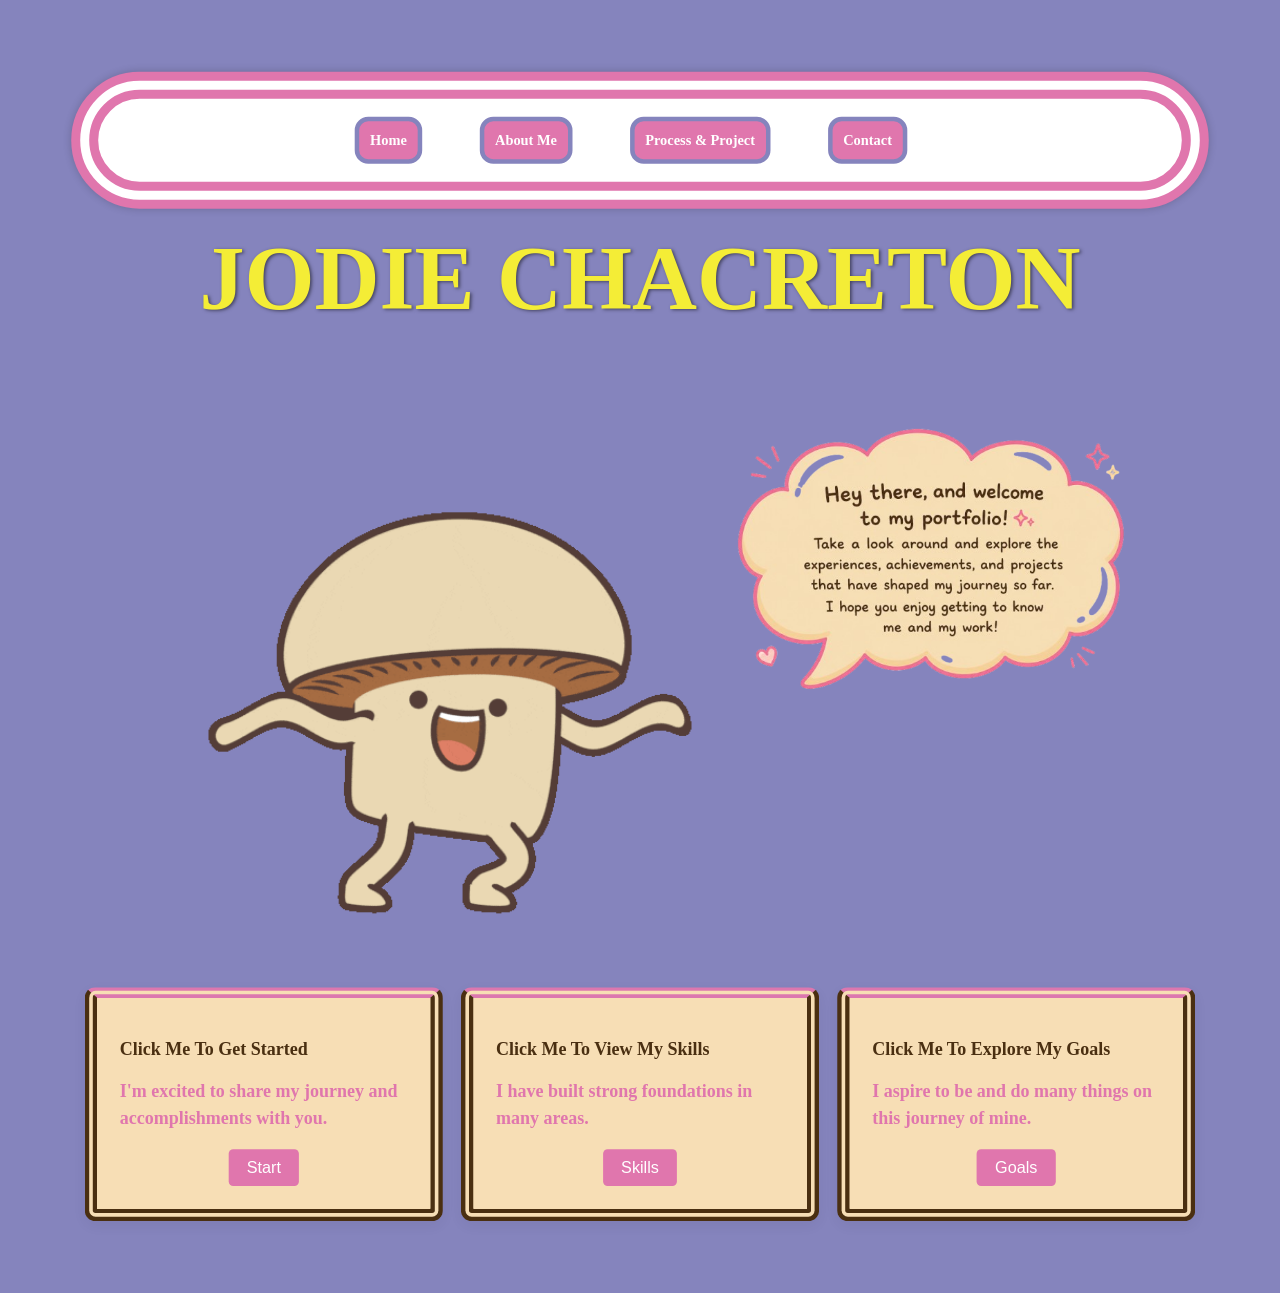
<file: index.html>
<!DOCTYPE html>
<html lang="en">

<head>
    <meta charset="UTF-8">
    <meta name="viewport" content="width=device-width, initial-scale=1.0">
    <title>My First Web Page</title>
    <link rel="stylesheet" href="style.css">
    <script src="script.js" defer></script>
</head>
<!-- done -->
<body>

    <div class="opening">

        <nav class="nav-bar">
            <a href="index.html">Home</a>
            <a href="about.html">About Me</a>
            <a href="process.html">Process & Project</a>
            <a href="contact.html">Contact</a>
        </nav>


        <h1>
            <span class="name-word">JODIE CHACRETON
            </span>
        </h1>


        <div class="images-row">
            <img id="mushroom" src="Dance Dancing Sticker by sillyshroomans.gif" alt="mushroom dancing"
                class="mushroom">
            <img id="bubbleBtn" src="Bubble_letter-removebg-preview.png" alt="speech bubble" class="speech-bubble"
                role="button" tabindex="0">
        </div>


        <div class="container">
            <div class="click-me">
                <h3>Click Me To Get Started</h3>
                <p>I'm excited to share my journey and accomplishments with you.</p>
                <button class="start-btn">Start</button>
            </div>

            <div class="click-me">
                <h3>Click Me To View My Skills</h3>
                <p> I have built strong foundations in many areas.</p>
                <button class="skills-btn">Skills</button>
            </div>

            <div class="click-me">
                <h3>Click Me To Explore My Goals</h3>
                <p>I aspire to be and do many things on this journey of mine.</p>
                <button class="goals-btn">Goals</button>
            </div>




        </div>
    </div>
    <div class="skill">
        <h1>Skills</h1>
        <img src="python.png">
        <img src="html.png">
        <img src="css.png">
        <br><br><br>
        <img src="javasript.png">
        <br><br><br><br>
        <img src="entrepreneurship.png">
        <br><br><br><br>
        <img src="CCNA.png">
        <br><br><br>
        <button class="return-btn">Return</button>
    </div>

    <div class="goals">
        <h1>Goals</h1>
        <img src="graduate.png"><h2>Graduate College</h2>
        
        <img src="Real estate development.png"><h2>Real Estate Development</h2>
        
        <img src="What-Is-Play-Therapy-removebg-preview.png"><h2>Build a Non-Profit Organization</h2>
       
        <img src="o-PHILANTHROPY-facebook-removebg-preview.png"><h2>Philanthropy</h2>

        <br><br><br>

        <button class="return-btn2">Return</button>
    </div>


</body>

</html>
</file>
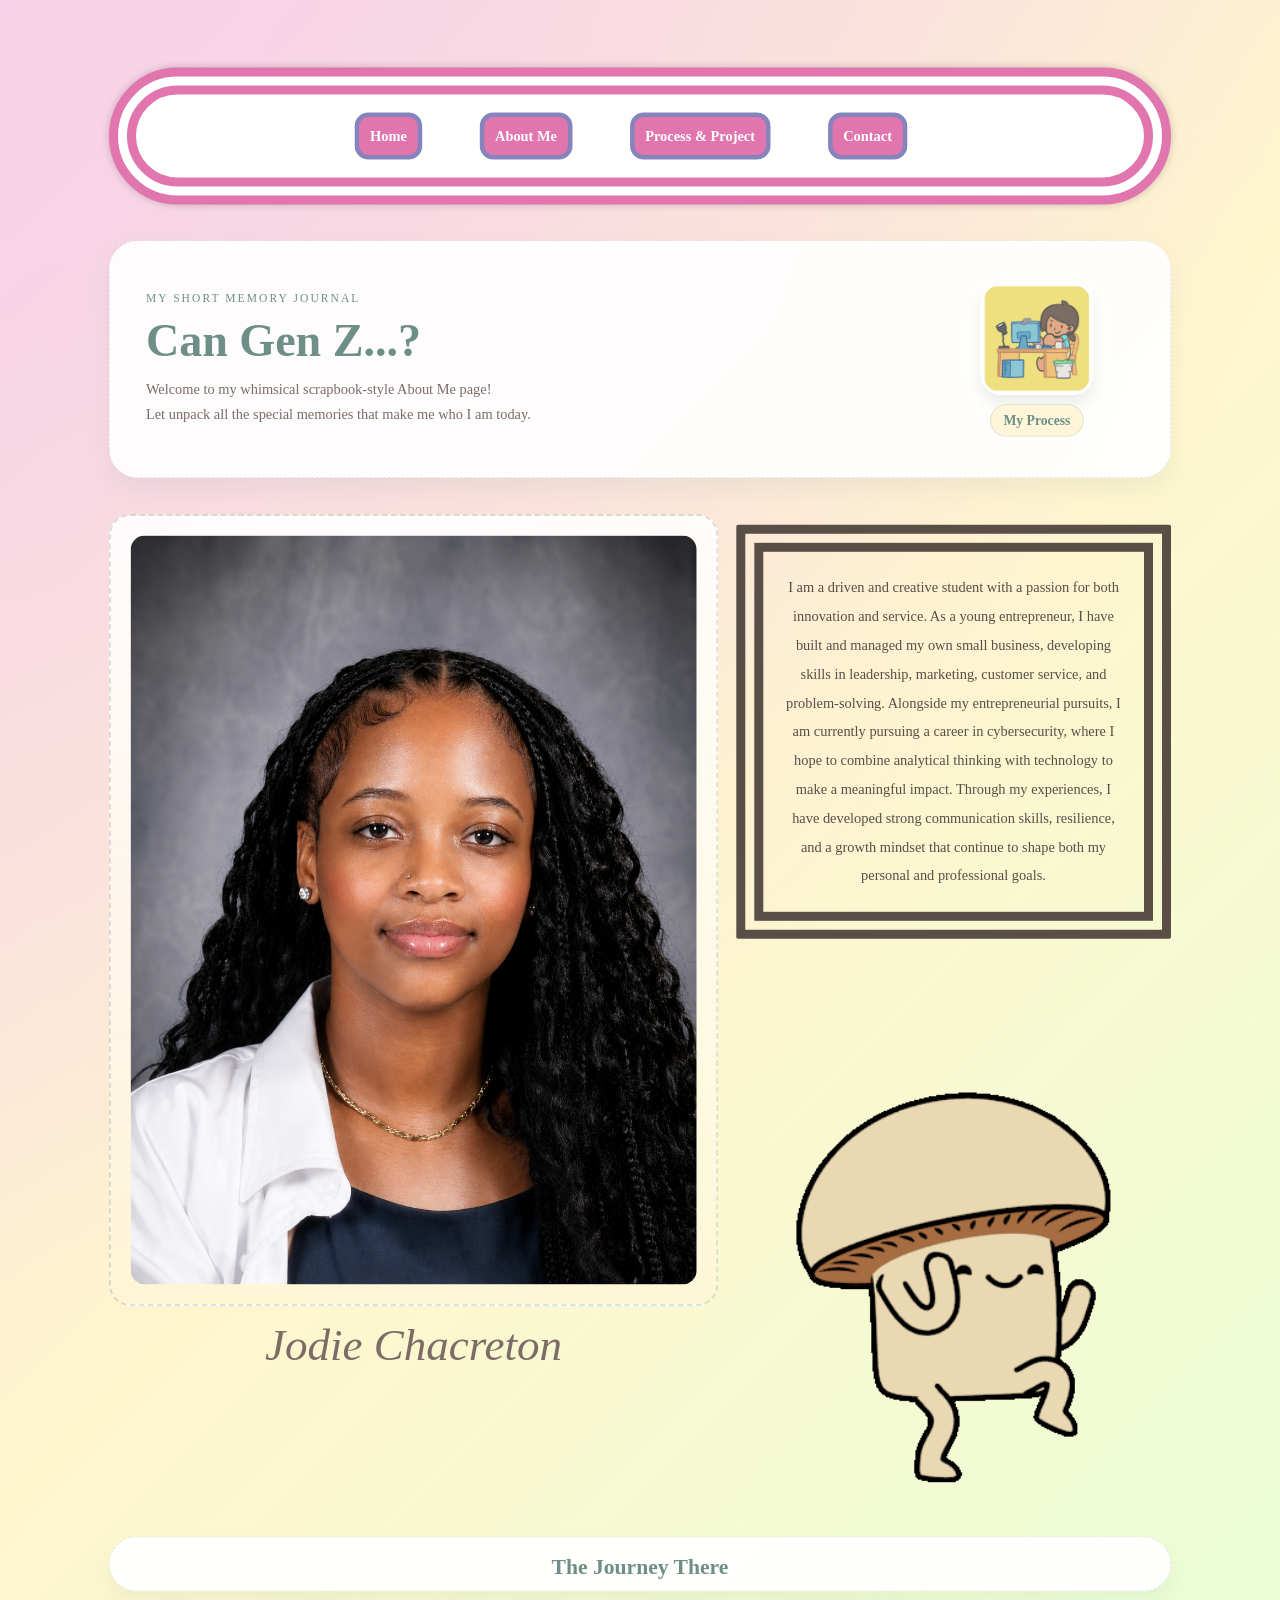
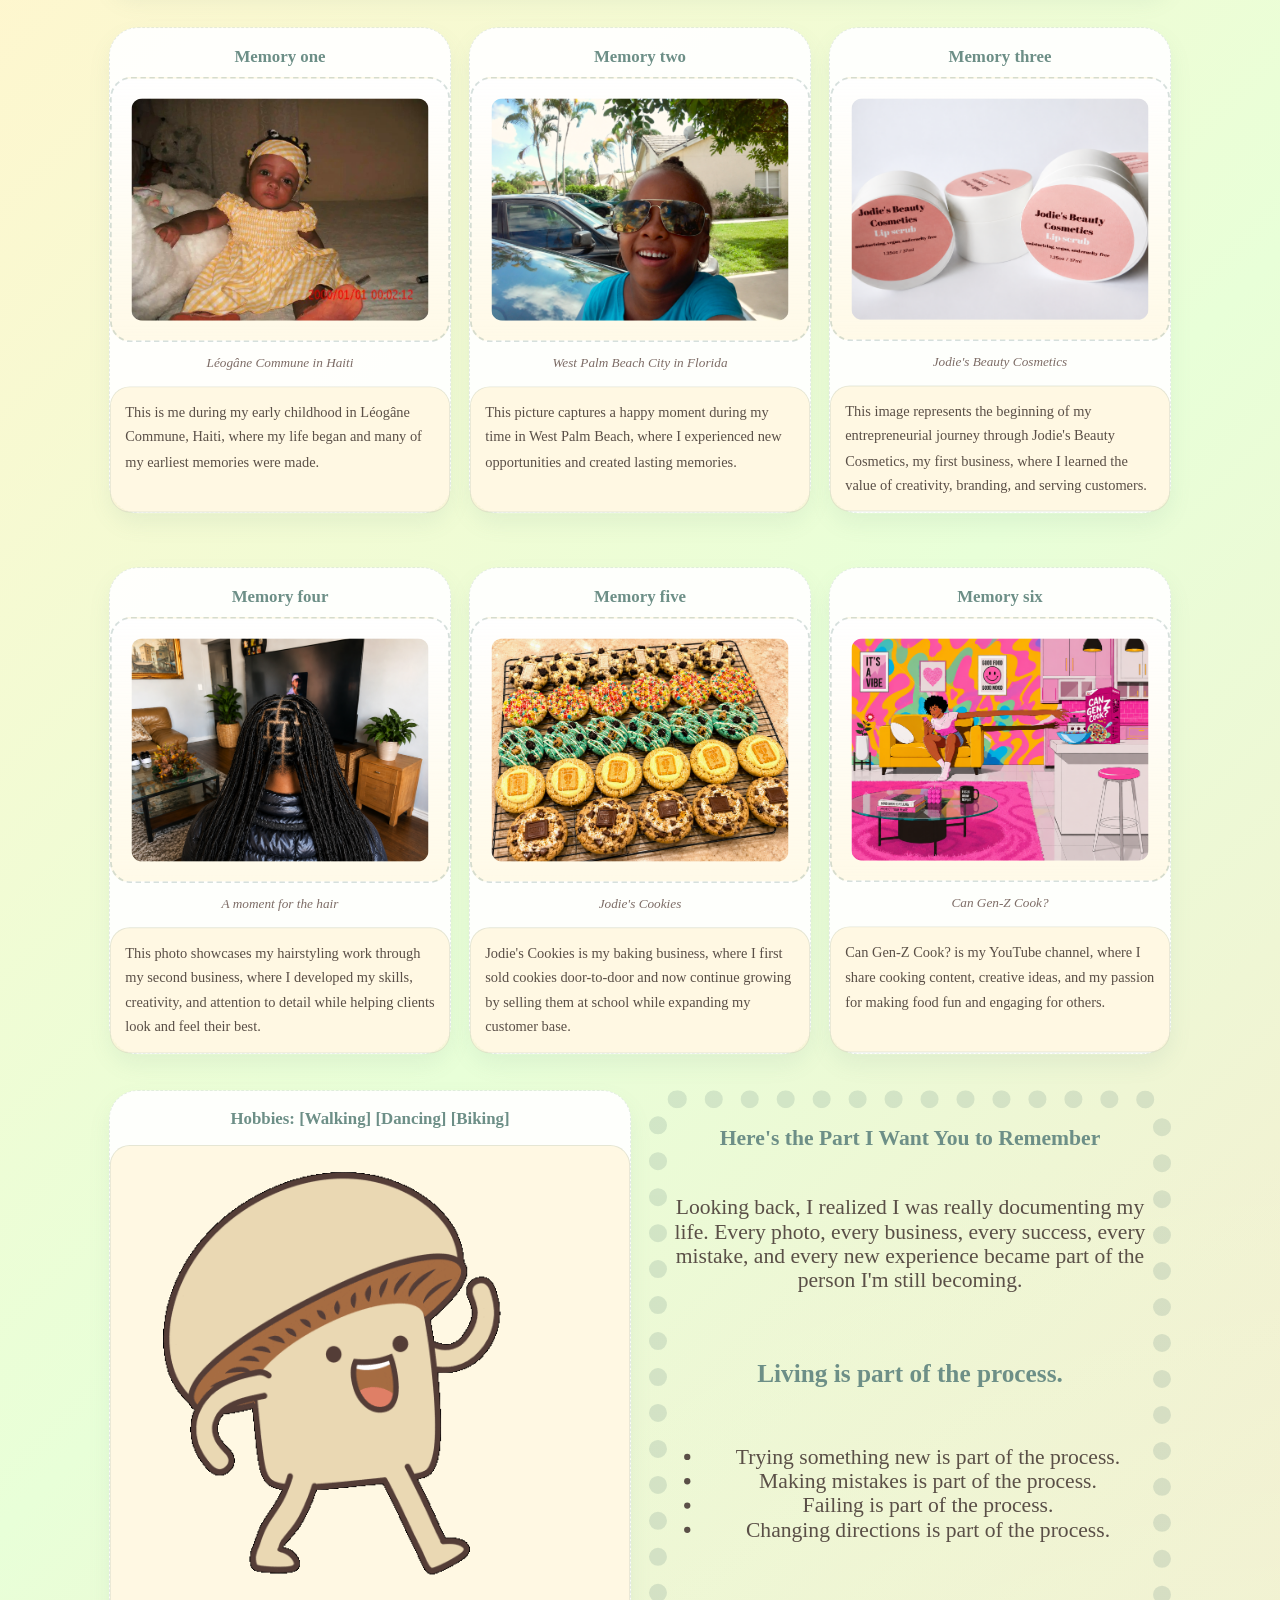
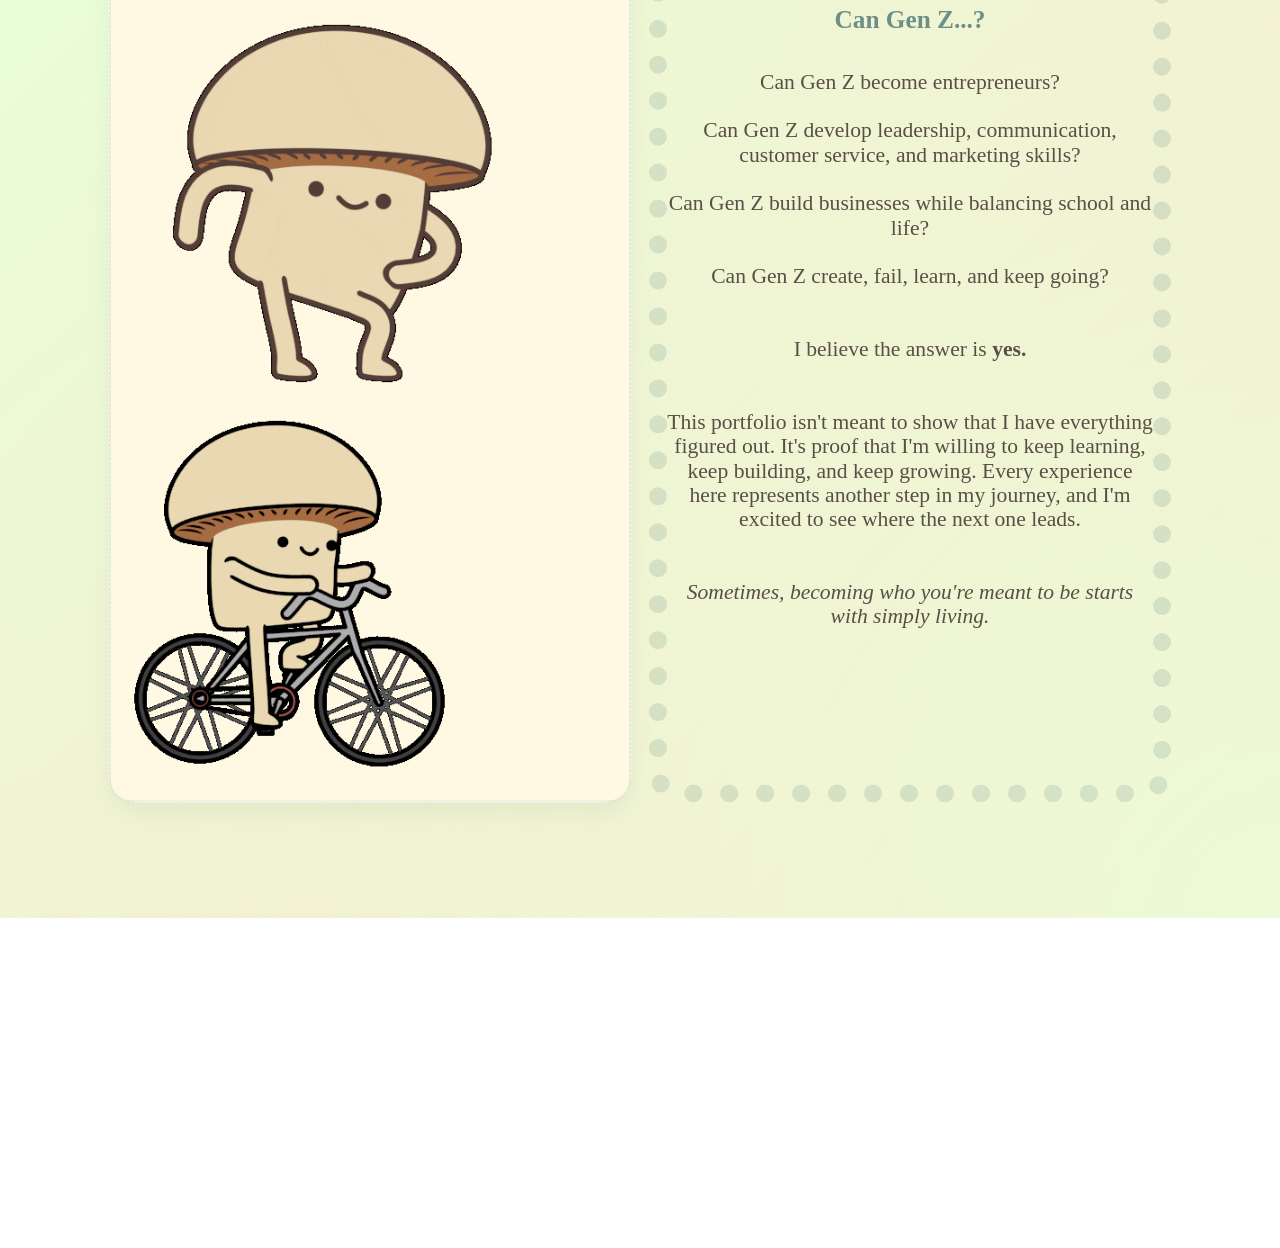
<file: about.html>
﻿<!DOCTYPE html>
<html lang="en">

<head>
    <meta charset="UTF-8">
    <meta name="viewport" content="width=device-width, initial-scale=1.0">
    <title>Can Gen Z...?</title>
    <link rel="stylesheet" href="style.css">
    <style>
        :root {
            --rose: #f7d2e8;
            --lavender: #e3d7ff;
            --aqua: #d6f5ff;
            --mint: #e8ffd8;
            --cream: #fff6ce;
            --peach: #ffe1cb;
            --sage: #bfe7d2;
            --forest: #6d8f87;
            --text: #5a4f47;
            --muted: #7d6c66;
        }

        body {
            margin: 0;
            background: radial-gradient(circle at top left, rgba(247, 210, 232, 0.8), transparent 30%),
                radial-gradient(circle at bottom right, rgba(232, 255, 216, 0.85), transparent 32%),
                linear-gradient(135deg, var(--rose), var(--cream) 28%, var(--mint) 58%, var(--peach));
            color: var(--text);
            font-family: Georgia, 'Times New Roman', serif;
        }

        .page-shell {
            max-width: 1180px;
            margin: 0px;
            padding: 28px 20px 48px;
            margin-top: -180px;
            margin-bottom: -150px;
           margin-left: auto;
            margin-right: auto;
        }

        .hero-card,
        .card {
            background: rgba(255, 255, 255, 0.92);
            border: 1px dashed rgba(109, 143, 135, 0.2);
            border-radius: 32px;
            box-shadow: 0 12px 24px rgba(109, 143, 135, 0.1);
            margin-top: 40px;
        }

        .last-card {

            border: 1px dotted rgba(109, 143, 135, 0.2);
            border-radius: 32px;
            border-width: 20px;
            margin-top: 40px;
        }

        .hero-card {
            display: grid;
            grid-template-columns: 1fr auto;
            gap: 30px;
            align-items: center;
            padding: 40px;
            margin-bottom: 40px;
        }

        .eyebrow {
            margin: 0 0 12px;
            text-transform: uppercase;
            letter-spacing: 0.18em;
            font-size: 0.8rem;
            color: var(--forest);
        }

        .hero-card h1 {
            margin: 0 0 14px;
            font-size: clamp(2.2rem, 4vw, 3.4rem);
            line-height: 1.05;
            color: var(--forest);
        }

        .hero-intro {
            margin: 0;
            color: var(--muted);
            line-height: 1.7;
            max-width: 640px;
        }

        .process-image-button {
            display: flex;
            flex-direction: column;
            align-items: center;
            gap: 10px;
            text-decoration: none;
            color: var(--forest);
            padding: 0;
            background-color: #e3d7ff00;
            border-color: rgba(220, 20, 60, 0);
        }

        .process-image-button img {
            width: 120px;
            height: 120px;
            border-radius: 24px;
            border: 3px solid rgba(109, 143, 135, 0);
            background: #fff;
            object-fit: cover;
            box-shadow: 0 10px 18px rgba(109, 143, 135, 0.14);

        }

        .process-image-button span {
            padding: 8px 14px;
            border-radius: 999px;
            background: rgba(255, 246, 218, 0.98);
            border: 1px solid rgba(109, 143, 135, 0.25);
            font-size: 0.95rem;
            font-weight: 700;
        }

        .intro-grid,
        .timeline-grid,
        .content-grid {
            display: grid;
            gap: 20px;
        }

        .intro-grid {
            grid-template-columns: 1.4fr 1fr;
        }

        .timeline-grid {
            grid-template-columns: repeat(3, minmax(0, 1fr));
        }

        .content-grid {
            grid-template-columns: repeat(2, minmax(0, 1fr));
        }

        .photo-card {
            min-height: 320px;
            padding: 20px;
        }




        .about-me-text {
            margin-top: 12px;
            font-size: 1.rem;
            line-height: 2;
            color: var(--text);
            border-radius: 2px;
            border-style: double;
            border-width: 30px;
            text-align: center;
            padding: 5%;
        }

        .image-placeholder {
            min-height: 220px;
            border: 2px dashed rgba(109, 143, 135, 0.28);
            border-radius: 24px;
            display: grid;
            place-items: center;
            padding: 22px;
            background: linear-gradient(180deg, rgba(255, 255, 255, 0.92) 0%, rgba(255, 246, 218, 0.6) 100%);
            color: var(--muted);
            font-size: 0.95rem;
            text-align: center;
        }

        .image-placeholder img {
            max-width: 100%;
            max-height: 100%;
            border-radius: 16px;
            object-fit: contain;
        }

        .image-placeholder.small {
            min-height: 150px;
        }

        .image-placeholder.small img {
            max-width: 100%;
            max-height: 100%;
            border-radius: 12px;
            object-fit: contain;
        }

        .caption {
            margin-top: 14px;
            color: var(--muted);
            font-style: italic;
            font-size: 0.92rem;
        }
        .caption1 {
            margin-top: 14px;
            color: var(--muted);
            font-style: italic;
            font-size: 50px;
            text-align: center;
           
        }

        h2,
        h3 {
            margin: 0 0 12px;
            color: var(--forest);
            margin-top: 20px;
            text-align: center;
        }

        p {
            margin: 0;
        }

        .write-box {
            margin-top: 18px;
            min-height: 110px;
            padding: 14px 16px;
            border-radius: 22px;
            border: 1px solid rgba(109, 143, 135, 0.18);
            background: rgba(255, 246, 218, 0.72);
            color: var(--text);
            line-height: 1.7;
        }

        .last-write-box {
            text-align: center;
            font-size: x-large;
            margin-top: 50px;

        }

        .wide {
            grid-column: 1 / -1;
        }

        .caption {
            text-align: center;
        }

        @media (max-width: 960px) {

            .hero-card,
            .intro-grid,
            .timeline-grid,
            .content-grid {
                grid-template-columns: 1fr;
            }
        }

        .about-me-card img {
          width: 105%;
        }
        
    
     

    </style>
</head>

<body>
    <div class="page-shell">
        <nav class="nav-bar">
            <a href="index.html">Home</a>
            <a href="about.html">About Me</a>
            <a href="process.html">Process & Project</a>
            <a href="contact.html">Contact</a>
        </nav>

        <section class="hero-card">
            <div>
                <p class="eyebrow">My Short Memory Journal</p>
                <h1>Can Gen Z...?</h1>
                <p class="hero-intro">Welcome to my whimsical scrapbook-style About Me page!<br> Let unpack all the
                    special memories that make me who I am today.</p>
            </div>

            <a href="process.html" class="process-image-button" aria-label="Visit My Process">
                <img src="typing.gif" alt="My Process button image">
                <span>My Process</span>
            </a>
        </section>

        <section class="intro-grid">
            <article class="cardphoto-card">
                <div class="image-placeholder"><img src="professional-photo.png" alt="Professional photo of Jodie"
                        class="prof-photo"></div>
                <p class="caption1">Jodie Chacreton</p>
            </article>

            <article class="about-me-card">
                <div class="about-me-text">
                    I am a driven and creative student with a passion for both innovation and service. As a young
                    entrepreneur, I have built and managed my own small business, developing skills in leadership,
                    marketing, customer service, and problem-solving. Alongside my entrepreneurial pursuits, I am
                    currently pursuing a career in cybersecurity, where I hope to combine analytical thinking with
                    technology to make a meaningful impact. Through my experiences, I have developed
                    strong communication skills, resilience, and a growth mindset that continue to shape both my
                    personal and professional goals.
                </div>
                <img src="Happy Sticker Sticker by mushroommovie.gif" alt="" srcset="">
            </article>
        </section>

        <section class="timeline-section">
            <div class="card">
                <h2>The Journey There</h2>
            </div>


            <div class="timeline-grid">
                <article class="card">
                    <h3>Memory one</h3>
                    <div class="image-placeholder small"><img src="baby_picture.jpg"></div>
                    <p class="caption">Léogâne Commune in Haiti</p>
                    <div class="write-box">This is me during my early childhood in Léogâne Commune, Haiti, where my life
                        began and many of my earliest memories were made.</div>
                </article>



                <article class="card">
                    <h3>Memory two</h3>
                    <div class="image-placeholder small"><img src="FL_kid.png"></div>
                    <p class="caption">West Palm Beach City in Florida</p>
                    <div class="write-box">This picture captures a happy moment during my time in West Palm Beach, where
                        I experienced new opportunities and created lasting memories.</div>
                </article>



                <article class="card">
                    <h3>Memory three</h3>
                    <div class="image-placeholder small"><img src="Jodies-Beauty-Cosmetics.png"></div>
                    <p class="caption">Jodie's Beauty Cosmetics</p>
                    <div class="write-box">This image represents the beginning of my entrepreneurial journey through
                        Jodie's Beauty Cosmetics, my first business, where I learned the value of creativity, branding,
                        and serving customers.</div>
                </article>



                <article class="card">
                    <h3>Memory four</h3>
                    <div class="image-placeholder small"><img src="hair.png"></div>
                    <p class="caption">A moment for the hair</p>
                    <div class="write-box">This photo showcases my hairstyling work through my second business, where I
                        developed my skills, creativity, and attention to detail while helping clients look and feel
                        their best.</div>
                </article>



                <article class="card">
                    <h3>Memory five</h3>
                    <div class="image-placeholder small"><img src="image.png"></div>
                    <p class="caption">Jodie's Cookies</p>
                    <div class="write-box">Jodie's Cookies is my baking business, where I first sold cookies
                        door-to-door and now continue growing by selling them at school while expanding my customer
                        base.</div>
                </article>



                <article class="card">
                    <h3>Memory six</h3>
                    <div class="image-placeholder small"><img src="CGZC.png"></div>
                    <p class="caption">Can Gen-Z Cook?</p>
                    <div class="write-box">Can Gen-Z Cook? is my YouTube channel, where I share cooking content,
                        creative ideas, and my passion for making food fun and engaging for others.</div>
                </article>
            </div>
        </section>



        <section class="content-grid">
            <article class="card">
                <h3>Hobbies: [Walking] [Dancing] [Biking] </h3>
                <div class="write-box">
                    <img src="hobby_walking.gif" alt="" srcset="">
                    <img src="hobby_dance.gif" alt="" srcset="">
                    <img src="hobby_biking.gif" alt="" srcset="">
                </div>
            </article>



            <section class="last-card">
                <h2>Here's the Part I Want You to Remember</h2>


                <div class="last-write-box">
                    <p>Looking back, I realized I was really documenting my life. Every photo, every business, every
                        success, every mistake, and every new experience became part of the person I'm still becoming.
                    </p>

                    <br><br>
                    <h3>Living is part of the process.</h3>
                    <br>

                    <ul>
                        <li>Trying something new is part of the process.</li>
                        <li>Making mistakes is part of the process.</li>
                        <li>Failing is part of the process.</li>
                        <li>Changing directions is part of the process.</li>
                    </ul>



                    <br>

                    <h3>Can Gen Z...?</h3>

                    <br>

                    <p>
                        Can Gen Z become entrepreneurs?<br><br>

                        Can Gen Z develop leadership, communication, customer service, and marketing skills?<br><br>

                        Can Gen Z build businesses while balancing school and life?<br><br>

                        Can Gen Z create, fail, learn, and keep going?
                    </p>

                    <br><br>

                    <p>
                        I believe the answer is <strong>yes.</strong>
                    </p>

                    <br><br>

                    <p>
                        This portfolio isn't meant to show that I have everything figured out. It's proof that I'm
                        willing to keep learning, keep building, and keep growing. Every experience here represents
                        another step in my journey, and I'm excited to see where the next one leads.
                    </p>

                    <br><br>

                    <p><em>Sometimes, becoming who you're meant to be starts with simply living.</em></p>
                </div>
            </section>
    </div>
</body>

</html>
</file>
<file: style.css>
body {
    background-color: rgb(133, 132, 189);
    transform: scale(0.9);
    transition: opacity 0.4s ease, transform 0.4s ease, visibility 0.4s ease;
}

.opening h1 {
    box-sizing: border-box;
    color: rgb(244, 237, 54);
    text-align: center;
    animation: JodieC .9s ease-in-out;
    font-size: 100px;
    margin-top: 20px;
    margin-bottom: 20px;
    font-family: Georgia, 'Times New Roman', Times, serif;
    text-shadow: 2px 2px 4px rgba(0, 0, 0, 0.5);
}


.images-row {
    display: flex;
    align-items: flex-start;
    justify-content: center;
    gap: 20px;
    padding: 40px 20px;
    flex-wrap: wrap;
}

.mushroom {
    max-width: 630px;
    width: 100%;
    height: auto;
    transition: transform 0.3s ease, filter 0.3s ease;
}

.mushroom:hover {
    transform: scale(1.1) rotate(5deg);
    filter: drop-shadow(0 0 20px rgba(224, 118, 173, 0.6)) drop-shadow(0 0 40px rgba(255, 255, 255, 0.4));
}

.speech-bubble {
    max-width: 470px;
    width: 100%;
    height: auto;
    margin-top: 40px;
}



@keyframes JodieC {
    0% {
        font-size: 0px;
    }

    100% {
        font-size: px;
    }
}



.nav-bar {
    background-color: #fff;
    border: 1px #e076ad;
    padding: 20px;
    border-radius: 10px;
    box-shadow: 0 0 10px rgba(0, 0, 0, 0.2);
    text-align: center;
    border-radius: 200px;
    border-style: double;
    border-width: 30px;


}

a {
    display: inline-block;
    background-color: #e076ad;
    color: white;
    border: 1px solid rgb(133, 132, 189);
    border-width: 5px;
    padding: 12px;
    text-decoration: none;
    border-radius: 15px;

    font-weight: bold;
    margin-left: 20px;
    margin-right: 40px;

}

a:hover {
    background-color: #ffffff;
    color: #d65c9e;
    border-color: white;
    transform: scale(1.05);
    transition: transform 0.3s ease, background-color 0.3s ease, border-color 0.3s ease;
}

.click-me {
    background: #f7deb5;
    border: 14px double #4a2f11;
    border-top: 12px double #dc77af;
    border-radius: 12px;
    padding: 25px;
    width: 320px;
    display: inline-block;
    box-shadow: 0 5px 15px rgba(0, 0, 0, 0.05);
    transition: transform 0.3s ease;
    align-items: center;
}

.click-me:hover {
    transform: translateY(-8px);
    box-shadow: 0 10px 20px rgba(212, 175, 55, 0.2);
}

.click-me h3 {
    color: #4a2f11;
    font-size: 20px;
    margin-bottom: 12px;
    font-weight: bold;

}


.click-me p {
    font-size: 20px;
    line-height: 1.5;
    color: rgb(224 118 173);
    font-weight: bolder;
}

.container {
    display: flex;
    justify-content: center;
    align-items: center;
    gap: 20px;

}

.skill {
    background-color: #fff;
    border: 20px double #ff8fc3;
    padding: 20px;
    border-radius: 20px;
    box-shadow: 0 0 10px rgba(0, 0, 0, 0.2);
    margin-bottom: 10px;
    display: none;
}

.skill img {
    width: 450px;
    height: 450px;
    margin-left: auto;
    margin-right: auto;
    display:grid;
    gap: 20px;
}

.skill h1 {
    text-align: center;
    color: #e076ad;
    font-size: 70px;
    margin-bottom: 20px;
    font-family: Georgia, 'Times New Roman', Times, serif;
    text-shadow: 2px 2px 4px #e4e442;
    margin-bottom: 20px;
    margin-top: -10px;
    
}

.return-btn {
    text-align: center;
    color: #e076ad;
    font-size: 40px;
    margin-bottom: 25px;
    font-family: Georgia, 'Times New Roman', Times, serif;
    text-shadow: 2px 2px 4px #e4e442;
    background-color: #fff;
    border: 1px double #e076ad;
    border-width: 10px;
    text-align: center;
}

.return-btn:hover {
    background-color: #e076ad;
    color: #fff;
    border-color: #fff;
    transform: scale(1.05);
    transition: transform 0.3s ease, background-color 0.3s ease, border-color 0.3s ease;
}

.return-btn2 {
    text-align: center;
    color: #e076ad;
    font-size: 40px;
    margin-bottom: 25px;
    font-family: Georgia, 'Times New Roman', Times, serif;
    text-shadow: 2px 2px 4px #e4e442;
    background-color: #fff;
    border: 1px double #e076ad;
    border-width: 10px;
    text-align: center;
}

.return-btn2:hover {
    background-color: #e076ad;
    color: #fff;
    border-color: #fff;
    transform: scale(1.05);
    transition: transform 0.3s ease, background-color 0.3s ease, border-color 0.3s ease;
}

.goals {
    background-color: #fff;
    border: 20px double #ff8fc3;
    padding: 20px;
    border-radius: 20px;
    box-shadow: 0 0 10px rgba(0, 0, 0, 0.2);
    margin-bottom: 10px;
    display: none;
}
.goals img {
    width: 450px;
    height: 450px;
    margin-left: auto;
    margin-right: auto;
    display:grid;
    
}


.start-btn {
    display: block;
    margin: 0 auto;
    padding: 10px 20px;
    font-size: 18px;
    background-color: #e076ad;
    color: #fff;
    border: none;
    border-radius: 5px;
    cursor: pointer;
}

.start-btn:hover {
    background-color: #d65c9e;
}

.skills-btn {
    display: block;
    margin: 0 auto;
    padding: 10px 20px;
    font-size: 18px;
    background-color: #e076ad;
    color: #fff;
    border: none;
    border-radius: 5px;
    cursor: pointer;
}
.skills-btn:hover {
    background-color: #d65c9e;
}

.goals-btn {
    display: block;
    margin: 0 auto;
    padding: 10px 20px;
    font-size: 18px;
    background-color: #e076ad;
    color: #fff;
    border: none;
    border-radius: 5px;
    cursor: pointer;
}
.goals-btn:hover {
    background-color: #d65c9e;
}
.goals h1 {
    text-align: center;
    color: #e076ad;
    font-size: 70px;
    margin-bottom: 20px;
    font-family: Georgia, 'Times New Roman', Times, serif;
    text-shadow: 2px 2px 4px #e4e442;
    margin-bottom: 20px;
    margin-top: -10px;
    
}
.goals h2 {
    text-align: center;
    color: #e076ad;
    font-size: 30px;
    margin-top: 10px;
    font-family: Georgia, 'Times New Roman', Times, serif;
    text-shadow: 2px 2px 4px #e4e442;
  
    
}
</file>
